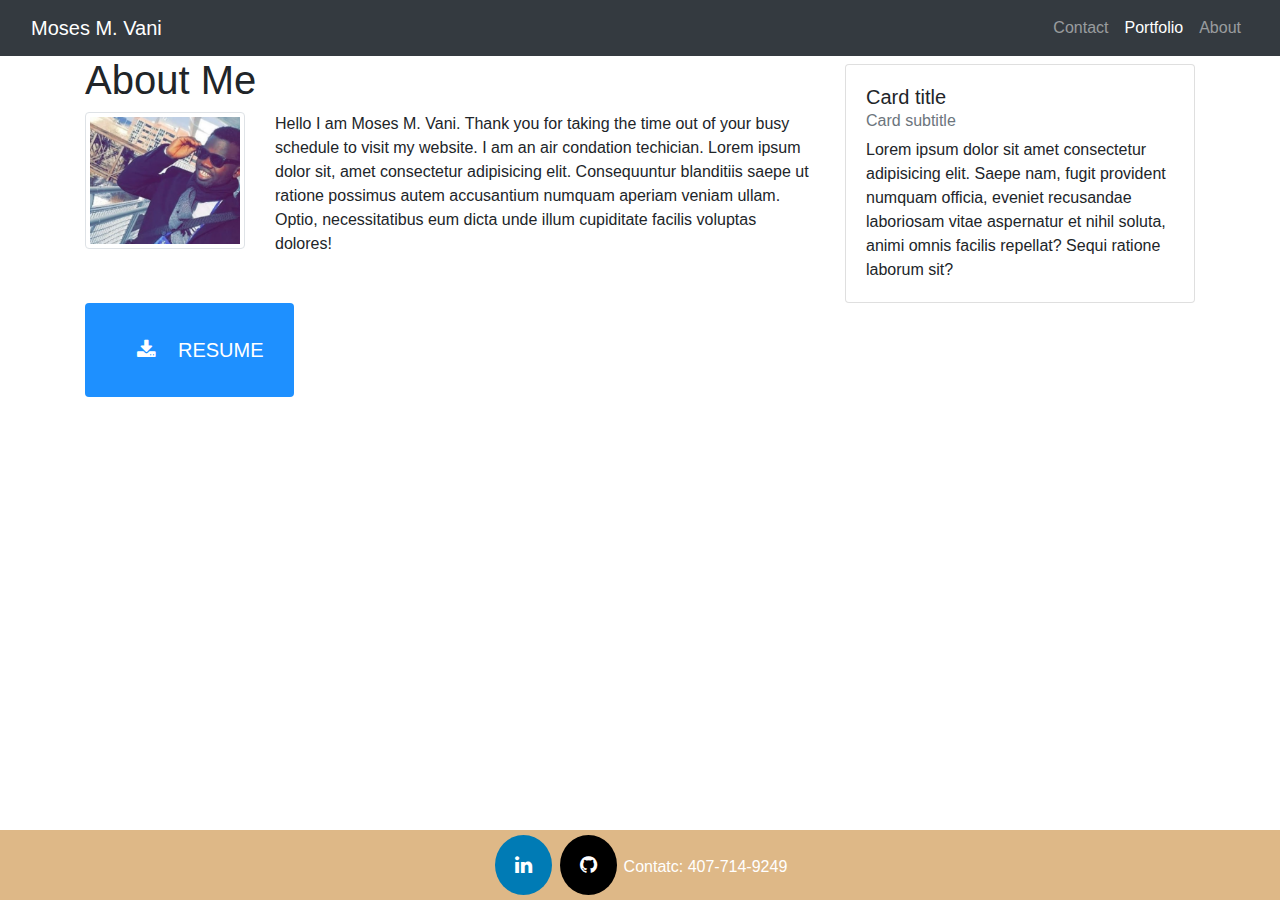
<file: index.html>
<!doctype html>
<html lang="en">
   <head>
      <title>Bio page</title>
      <!-- Required meta tags -->
      <meta charset="utf-8">
      <meta name="viewport" content="width=device-width, initial-scale=1, shrink-to-fit=no">
      <!-- Bootstrap CSS -->
      <link rel="stylesheet" href="https://stackpath.bootstrapcdn.com/bootstrap/4.3.1/css/bootstrap.min.css" integrity="sha384-ggOyR0iXCbMQv3Xipma34MD+dH/1fQ784/j6cY/iJTQUOhcWr7x9JvoRxT2MZw1T" crossorigin="anonymous">
      <link rel="stylesheet" href="https://cdnjs.cloudflare.com/ajax/libs/font-awesome/4.7.0/css/font-awesome.min.css">
      <link rel="stylesheet" href="style.css">
   </head>
   <!--links to other pages-->
   <body>
    <nav class="navbar navbar-expand-lg navbar-dark bg-dark">
      <div class="container-fluid">
        <a class="navbar-brand" href="#">Moses M. Vani</a>
        <button class="navbar-toggler" type="button" data-toggle="collapse" data-target="#navbarToggler"
          aria-controls="navbarToggler" aria-expanded="false" aria-label="Toggle navigation">
          <span class="navbar-toggler-icon"></span>
        </button>
        <!-- Collect the nav links, forms, and other content for toggling -->
        <div class="collapse navbar-collapse" id="navbarToggler">
          <ul class="navbar-nav ml-auto mt-2 mt-lg-0">
            <li class="nav-item">
              <a class="nav-link" href="contact.html">Contact</a>
            </li>
            <li class="nav-item active">
              <a class="nav-link" href="portfolo.html">Portfolio</a>
            </li>
            <li class="nav-item">
              <a class="nav-link" href="index.html">About</a>
            </li>
          </ul>
        </div>
      </div>
    </nav>
      <!--start about me-->
      <div class="container">
         <div class="row">
            <div class="col-md-8">
               <div class="page header">
                  <h1>About Me</h1>
               </div>
               <div class="row">
                  <div class="col-md-3">
                     <img src="Assets/Images/Capture.PNG" alt="mo_image" class="img-thumbnail"> 
                  </div>
                  <div class="col-md-9">
                     <p>
                        Hello I am Moses M. Vani. Thank you for taking the time out of your busy schedule to visit my website. I am an air condation techician. Lorem ipsum dolor sit, amet consectetur adipisicing elit. Consequuntur blanditiis saepe ut ratione possimus autem accusantium numquam aperiam veniam ullam. Optio, necessitatibus eum dicta unde illum cupiditate facilis voluptas dolores! 
                     </p>
                  </div>
               </div>
            </div>
            <div class="col-md-4">
               <div class="card mt-2">
                  <div class="card-body">
                     <h5 class="card-tittle">Card title</h5>
                     <h6 class="card-subtitle mb-2 text-muted">Card subtitle</h6>
                     <p class="card-text">Lorem ipsum dolor sit amet consectetur adipisicing elit. Saepe nam, fugit provident numquam officia, eveniet recusandae laboriosam vitae aspernatur et nihil soluta, animi omnis facilis repellat? Sequi ratione laborum sit?</p>
                  </div>
               </div>
            </div>
         </div>
        
         <a href="./mmvaniproresume.pdf" class="btn" target="_blank"><i class="fa fa-download"></i>RESUME</a>
      </div>
      <div class="footer">
         <a href="https://linkedin.com/in/moses-m-vani-594b21191" class="fa fa-linkedin"target="_blank"></a>
         <a href="https://github.com/mmvani20" class="fa fa-github"target="_blank"></a>
         <a class="Number">Contatc: 407-714-9249</a>
       </div>
      <!-- Optional JavaScript -->
      <!-- jQuery first, then Popper.js, then Bootstrap JS -->
      <script src="https://code.jquery.com/jquery-3.3.1.slim.min.js" integrity="sha384-q8i/X+965DzO0rT7abK41JStQIAqVgRVzpbzo5smXKp4YfRvH+8abtTE1Pi6jizo" crossorigin="anonymous"></script>
      <script src="https://cdnjs.cloudflare.com/ajax/libs/popper.js/1.14.7/umd/popper.min.js" integrity="sha384-UO2eT0CpHqdSJQ6hJty5KVphtPhzWj9WO1clHTMGa3JDZwrnQq4sF86dIHNDz0W1" crossorigin="anonymous"></script>
      <script src="https://stackpath.bootstrapcdn.com/bootstrap/4.3.1/js/bootstrap.min.js" integrity="sha384-JjSmVgyd0p3pXB1rRibZUAYoIIy6OrQ6VrjIEaFf/nJGzIxFDsf4x0xIM+B07jRM" crossorigin="anonymous"></script>
   </body>
</html>
</file>
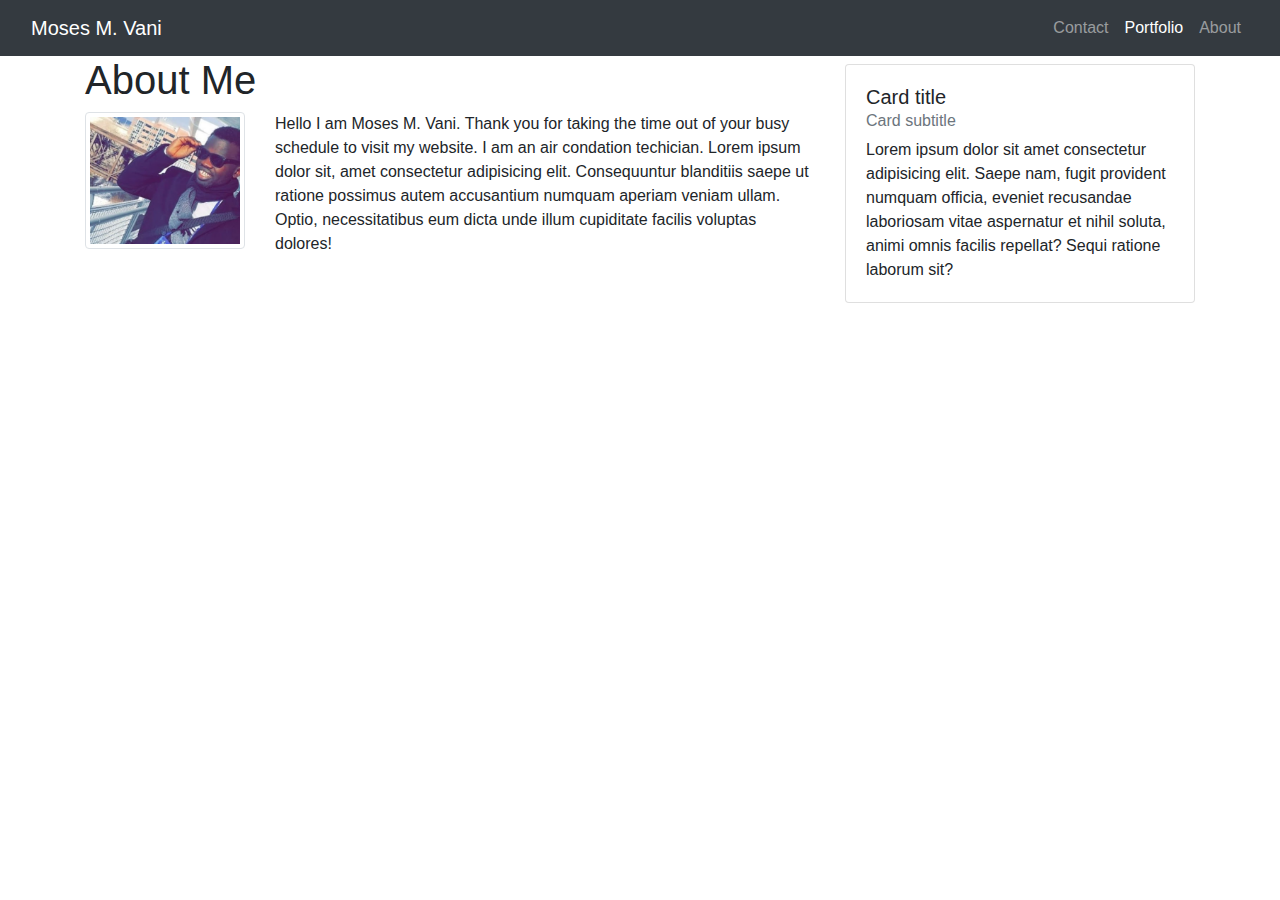
<file: indext.html>
<!doctype html>
<html lang="en">
   <head>
      <title>Bio page</title>
      <!-- Required meta tags -->
      <meta charset="utf-8">
      <meta name="viewport" content="width=device-width, initial-scale=1, shrink-to-fit=no">
      <!-- Bootstrap CSS -->
      <link rel="stylesheet" href="https://stackpath.bootstrapcdn.com/bootstrap/4.3.1/css/bootstrap.min.css" integrity="sha384-ggOyR0iXCbMQv3Xipma34MD+dH/1fQ784/j6cY/iJTQUOhcWr7x9JvoRxT2MZw1T" crossorigin="anonymous">
      <link rel="stylesheet" href="./style.css">
   </head>
   <!--links to other pages-->
   <body>
    <nav class="navbar navbar-expand-lg navbar-dark bg-dark">
      <div class="container-fluid">
        <a class="navbar-brand" href="#">Moses M. Vani</a>
        <button class="navbar-toggler" type="button" data-toggle="collapse" data-target="#navbarToggler"
          aria-controls="navbarToggler" aria-expanded="false" aria-label="Toggle navigation">
          <span class="navbar-toggler-icon"></span>
        </button>
        <!-- Collect the nav links, forms, and other content for toggling -->
        <div class="collapse navbar-collapse" id="navbarToggler">
          <ul class="navbar-nav ml-auto mt-2 mt-lg-0">
            <li class="nav-item">
              <a class="nav-link" href="./contact.html">Contact</a>
            </li>
            <li class="nav-item active">
              <a class="nav-link" href="./portfolo.html">Portfolio</a>
            </li>
            <li class="nav-item">
              <a class="nav-link" href="./indext.html">About</a>
            </li>
          </ul>
        </div>
      </div>
    </nav>
      <!--start about me-->
      <div class="container">
         <div class="row">
            <div class="col-md-8">
               <div class="page header">
                  <h1>About Me</h1>
               </div>
               <div class="row">
                  <div class="col-md-3">
                     <img src="Assets/Images/Capture.PNG" alt="mo_image" class="img-thumbnail"> 
                  </div>
                  <div class="col-md-9">
                     <p>
                        Hello I am Moses M. Vani. Thank you for taking the time out of your busy schedule to visit my website. I am an air condation techician. Lorem ipsum dolor sit, amet consectetur adipisicing elit. Consequuntur blanditiis saepe ut ratione possimus autem accusantium numquam aperiam veniam ullam. Optio, necessitatibus eum dicta unde illum cupiditate facilis voluptas dolores! 
                     </p>
                  </div>
               </div>
            </div>
            <div class="col-md-4">
               <div class="card mt-2">
                  <div class="card-body">
                     <h5 class="card-tittle">Card title</h5>
                     <h6 class="card-subtitle mb-2 text-muted">Card subtitle</h6>
                     <p class="card-text">Lorem ipsum dolor sit amet consectetur adipisicing elit. Saepe nam, fugit provident numquam officia, eveniet recusandae laboriosam vitae aspernatur et nihil soluta, animi omnis facilis repellat? Sequi ratione laborum sit?</p>
                  </div>
               </div>
            </div>
         </div>
      </div>
      <!-- Optional JavaScript -->
      <!-- jQuery first, then Popper.js, then Bootstrap JS -->
      <script src="https://code.jquery.com/jquery-3.3.1.slim.min.js" integrity="sha384-q8i/X+965DzO0rT7abK41JStQIAqVgRVzpbzo5smXKp4YfRvH+8abtTE1Pi6jizo" crossorigin="anonymous"></script>
      <script src="https://cdnjs.cloudflare.com/ajax/libs/popper.js/1.14.7/umd/popper.min.js" integrity="sha384-UO2eT0CpHqdSJQ6hJty5KVphtPhzWj9WO1clHTMGa3JDZwrnQq4sF86dIHNDz0W1" crossorigin="anonymous"></script>
      <script src="https://stackpath.bootstrapcdn.com/bootstrap/4.3.1/js/bootstrap.min.js" integrity="sha384-JjSmVgyd0p3pXB1rRibZUAYoIIy6OrQ6VrjIEaFf/nJGzIxFDsf4x0xIM+B07jRM" crossorigin="anonymous"></script>
   </body>
</html>
</file>
<file: style.css>
@media only screen and (max-width: 950px) {
  body {
    background-color: lightblue;
  }
}


  .footer {
    position: fixed;
    left: 0;
    bottom: 0;
    width: 100%;
    background-color: burlywood;
    color: white;
    text-align: center;
  }
  .fa {
    padding: 20px;
    font-size: 20px;
    text-align: center;
    text-decoration: none;
    margin: 5px 2px;
    border-radius: 50%;
  }
  
  .fa:hover {
      opacity: 0.7;
      clear: both;
  }
  
  .fa-linkedin {
    background: #007bb5;
    color: white;
  }
 
  .fa-github {
    background: black;
    color: white;
  }
  .btn {
    background-color: DodgerBlue;
    border: none;
    color: white;
    padding: 12px 30px;
    cursor: pointer;
    font-size: 20px;
  }
  
  /* Darker background on mouse-over */
  .btn:hover {
    background-color: RoyalBlue;
  }
</file>
